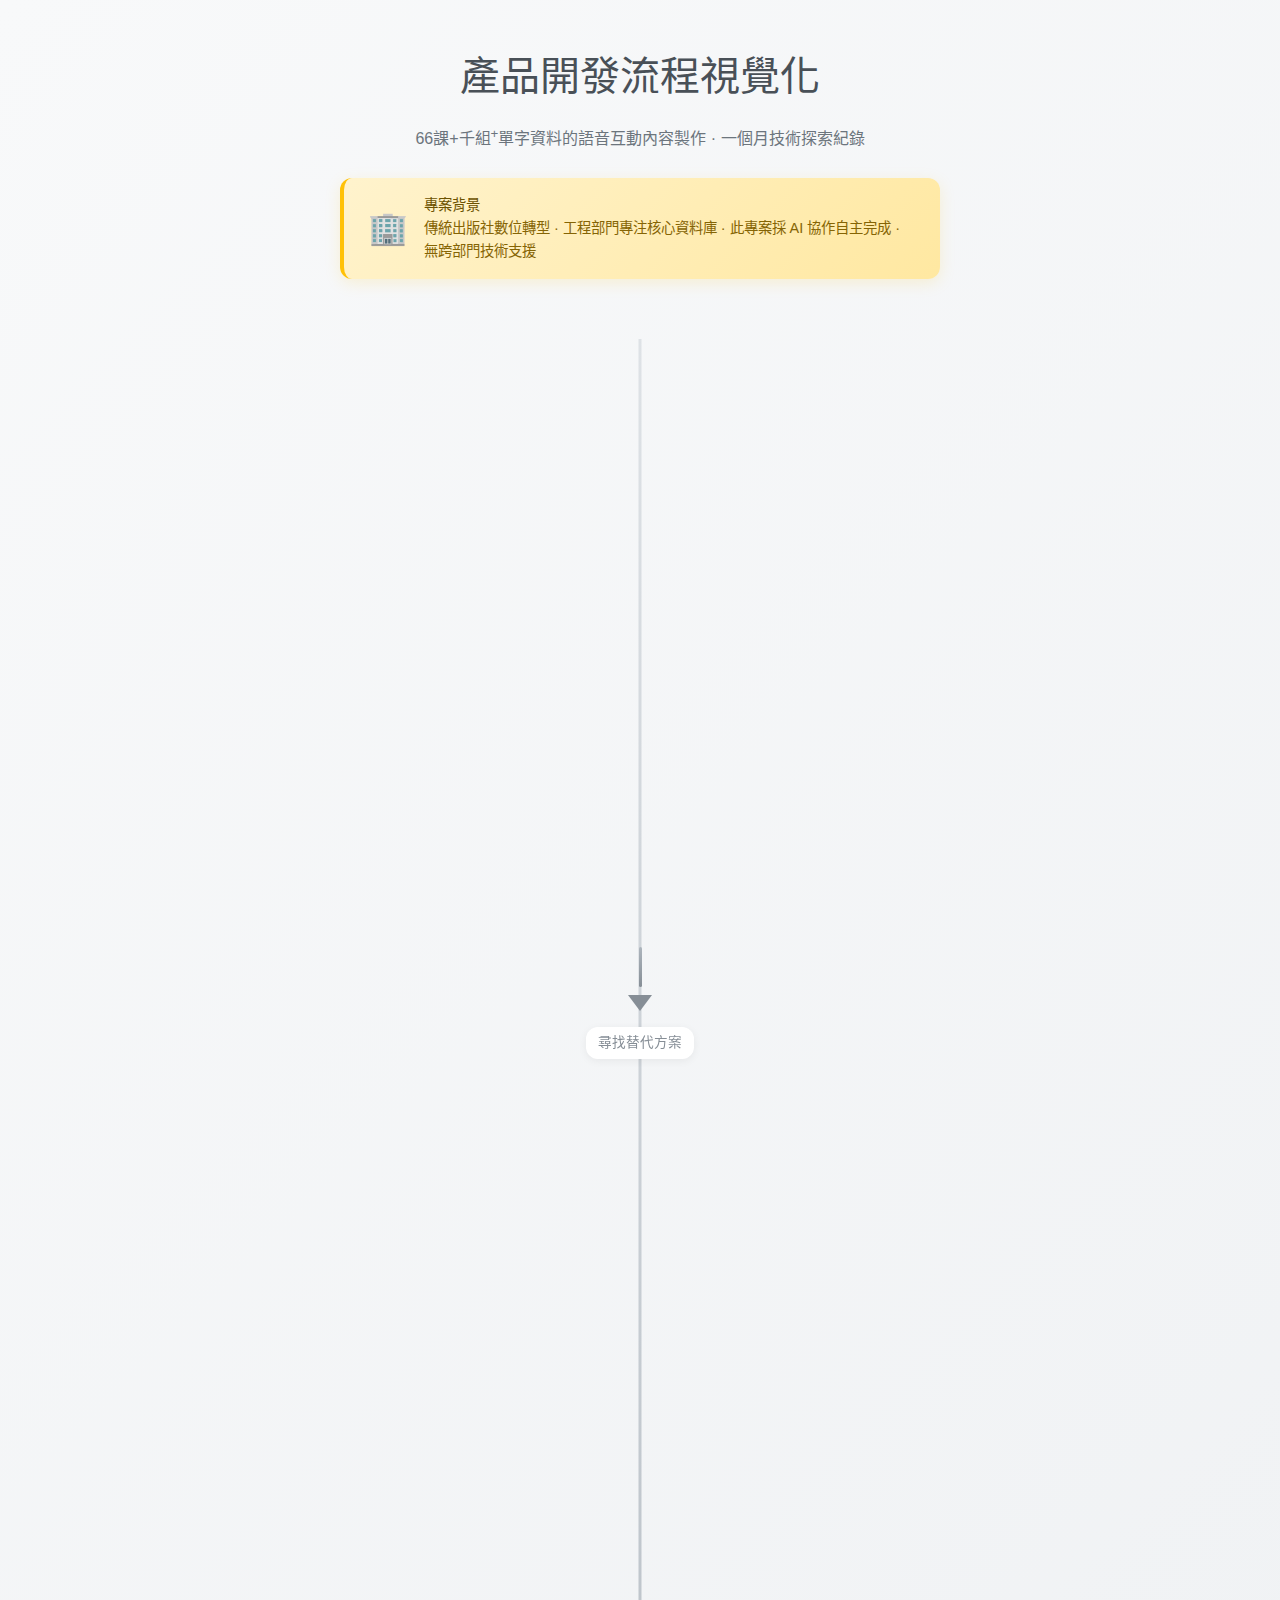
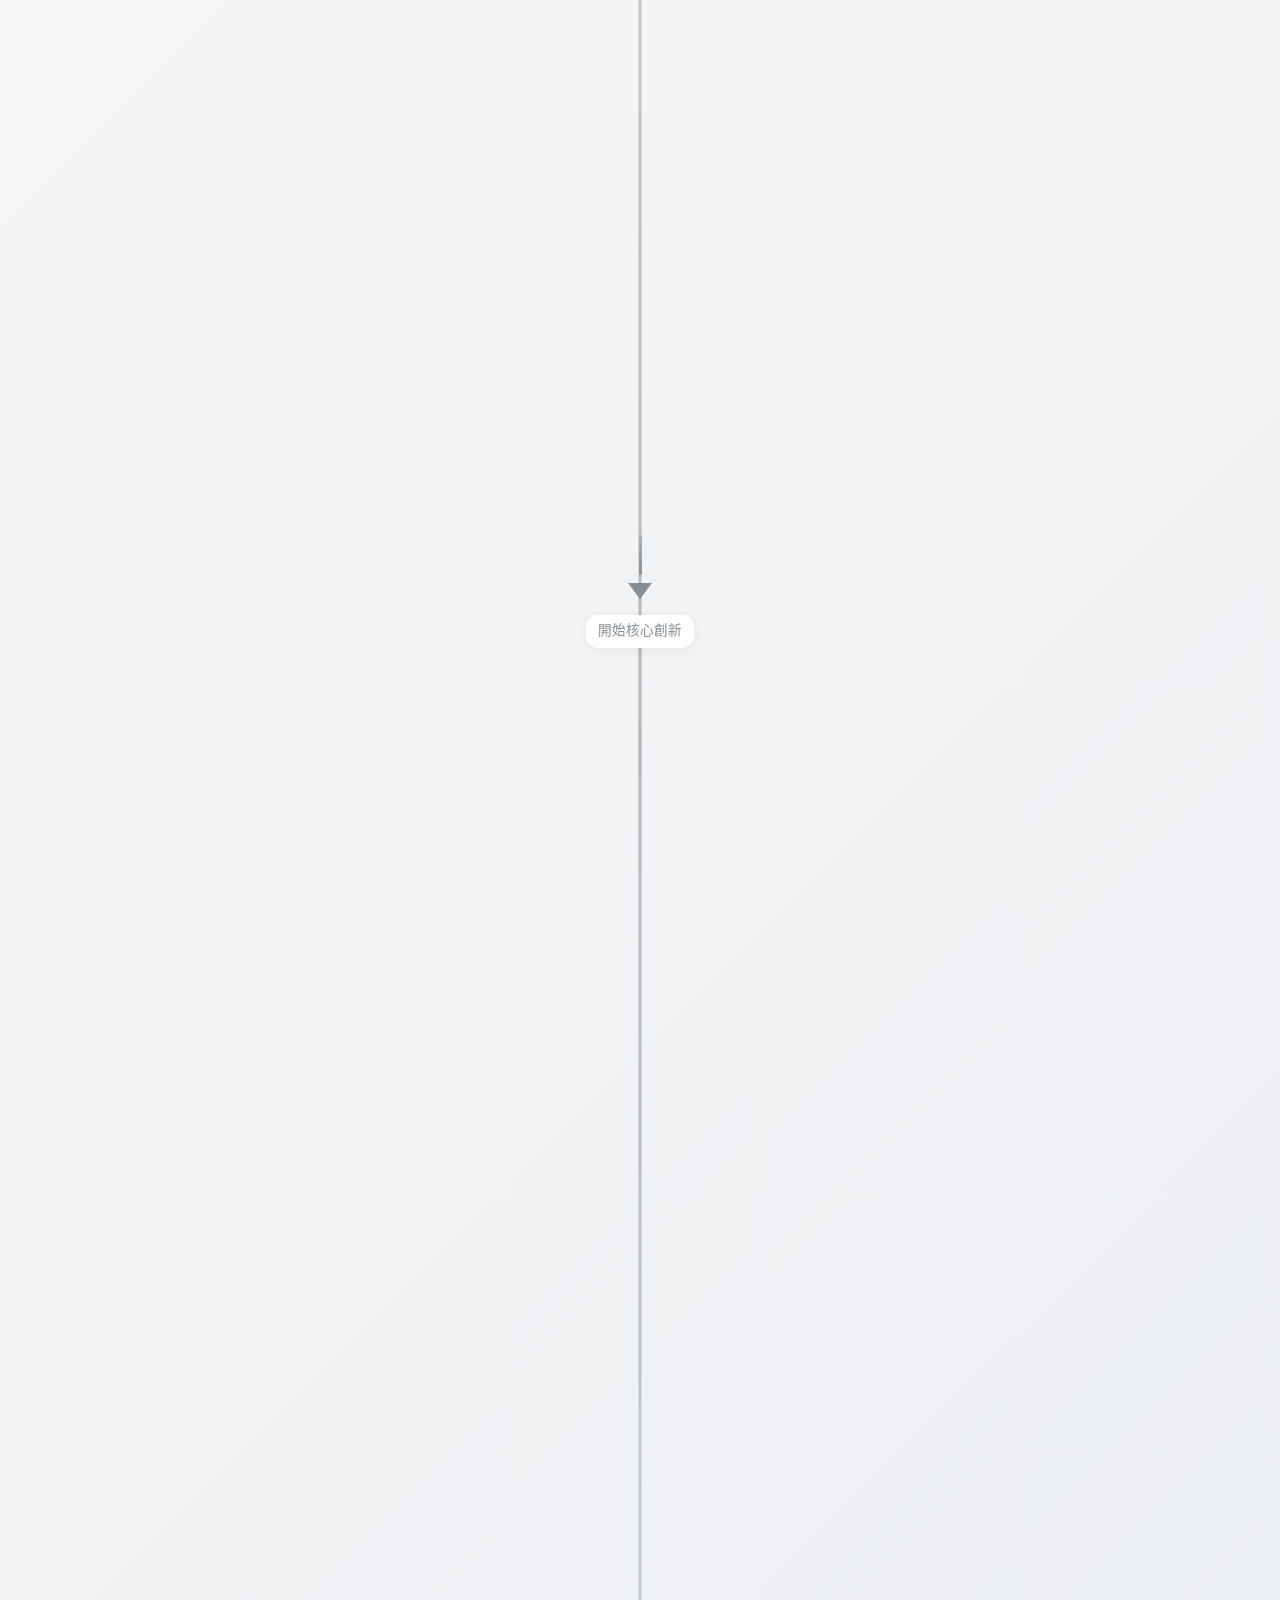
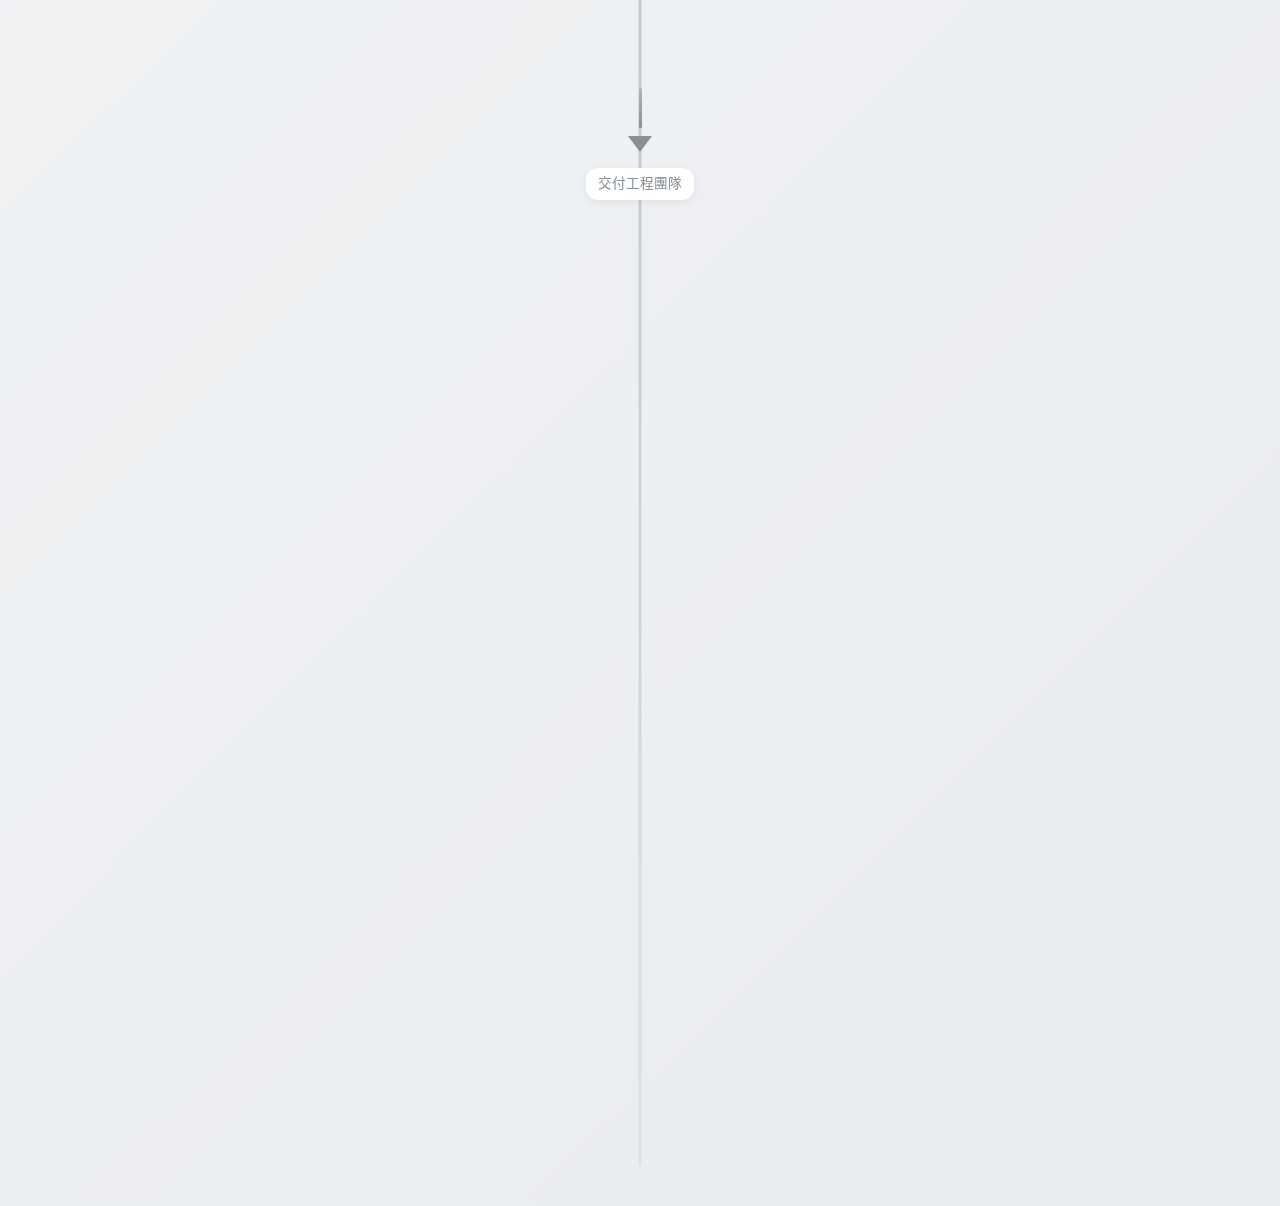
<file: Workflow.html>
<!DOCTYPE html>
<html lang="zh-TW">

<head>
    <meta charset="UTF-8">
    <meta name="viewport" content="width=device-width, initial-scale=1.0">
    <title>產品開發流程視覺化</title>
    <style>
        * {
            margin: 0;
            padding: 0;
            box-sizing: border-box;
        }

        body {
            font-family: 'Segoe UI', 'Microsoft JhengHei', sans-serif;
            background: linear-gradient(135deg, #f8f9fa 0%, #e9ecef 100%);
            color: #2c3e50;
            padding: 40px 20px;
            line-height: 1.8;
        }

        .container {
            max-width: 1000px;
            margin: 0 auto;
        }

        .header {
            text-align: center;
            margin-bottom: 60px;
            animation: fadeIn 0.8s ease-out;
        }

        .header h1 {
            font-size: 2.5rem;
            font-weight: 300;
            color: #495057;
            margin-bottom: 10px;
        }

        .header .subtitle {
            font-size: 1rem;
            color: #6c757d;
            font-weight: 300;
        }

        .context-badge {
            display: inline-flex;
            align-items: center;
            gap: 16px;
            background: linear-gradient(135deg, #fff3cd 0%, #ffe8a1 100%);
            padding: 16px 24px;
            border-radius: 12px;
            margin-top: 24px;
            box-shadow: 0 4px 16px rgba(255, 193, 7, 0.15);
            border-left: 4px solid #ffc107;
            max-width: 600px;
            text-align: left;
        }

        .badge-icon {
            font-size: 2rem;
            flex-shrink: 0;
        }

        .badge-content {
            font-size: 0.9rem;
            line-height: 1.6;
            color: #856404;
        }

        .badge-content strong {
            color: #6c5200;
            font-weight: 500;
        }

        .timeline {
            position: relative;
            padding: 20px 0;
        }

        .timeline::before {
            content: '';
            position: absolute;
            left: 50%;
            top: 0;
            bottom: 0;
            width: 3px;
            background: linear-gradient(180deg, #dee2e6 0%, #adb5bd 50%, #dee2e6 100%);
            transform: translateX(-50%);
            z-index: 0;
        }

        .phase {
            margin-bottom: 80px;
            animation: slideIn 0.6s ease-out forwards;
            opacity: 0;
            position: relative;
        }

        .phase:nth-child(1) {
            animation-delay: 0.1s;
        }

        .phase:nth-child(2) {
            animation-delay: 0.2s;
        }

        .phase:nth-child(3) {
            animation-delay: 0.3s;
        }

        .phase:nth-child(4) {
            animation-delay: 0.4s;
        }

        .phase-header {
            text-align: center;
            margin-bottom: 40px;
            position: relative;
            z-index: 2;
        }

        .phase-number {
            display: inline-flex;
            align-items: center;
            justify-content: center;
            width: 60px;
            height: 60px;
            background: white;
            border-radius: 50%;
            font-size: 1.5rem;
            font-weight: 300;
            color: #6c757d;
            box-shadow: 0 4px 20px rgba(0, 0, 0, 0.08);
            margin-bottom: 15px;
            position: relative;
            z-index: 3;
        }

        .phase-title {
            font-size: 1.8rem;
            font-weight: 300;
            color: #495057;
            margin-bottom: 8px;
        }

        .phase-duration {
            font-size: 0.9rem;
            color: #868e96;
            font-weight: 300;
        }

        .cards-container {
            display: grid;
            grid-template-columns: repeat(auto-fit, minmax(280px, 1fr));
            gap: 20px;
            margin-bottom: 30px;
            position: relative;
            z-index: 1;
        }

        .card {
            background: white;
            border-radius: 16px;
            padding: 24px;
            box-shadow: 0 2px 12px rgba(0, 0, 0, 0.06);
            transition: all 0.3s ease;
            backdrop-filter: blur(10px);
            position: relative;
        }

        .card::before {
            content: '';
            position: absolute;
            width: 2px;
            height: 30px;
            background: #dee2e6;
            top: -30px;
            left: 50%;
            transform: translateX(-50%);
        }

        .card:hover {
            transform: translateY(-4px);
            box-shadow: 0 8px 24px rgba(0, 0, 0, 0.1);
        }

        .card-icon {
            font-size: 2rem;
            margin-bottom: 12px;
        }

        .card-title {
            font-size: 1.1rem;
            font-weight: 400;
            color: #495057;
            margin-bottom: 12px;
        }

        .card-content {
            font-size: 0.95rem;
            color: #6c757d;
            line-height: 1.6;
        }

        .card-list {
            list-style: none;
            padding: 0;
        }

        .card-list li {
            padding: 6px 0;
            padding-left: 20px;
            position: relative;
        }

        .card-list li::before {
            content: '•';
            position: absolute;
            left: 0;
            color: #adb5bd;
        }

        .status-card {
            background: linear-gradient(135deg, #fff5f5 0%, #ffe3e3 100%);
            border-left: 4px solid #ffa8a8;
        }

        .success-card {
            background: linear-gradient(135deg, #f0fdf4 0%, #dcfce7 100%);
            border-left: 4px solid #86efac;
        }

        .decision-card {
            background: linear-gradient(135deg, #fef3ff 0%, #fae8ff 100%);
            border-left: 4px solid #d8b4fe;
        }

        .iteration-badge {
            display: inline-block;
            background: #fff;
            padding: 4px 12px;
            border-radius: 12px;
            font-size: 0.85rem;
            color: #f03e3e;
            margin-top: 8px;
            box-shadow: 0 2px 8px rgba(240, 62, 62, 0.15);
        }

        .success-badge {
            background: #fff;
            color: #37b24d;
            box-shadow: 0 2px 8px rgba(55, 178, 77, 0.15);
        }

        .flow-arrow {
            text-align: center;
            margin: 30px 0;
            position: relative;
            z-index: 2;
        }

        .flow-arrow-container {
            display: inline-flex;
            flex-direction: column;
            align-items: center;
            gap: 8px;
        }

        .arrow-line {
            width: 3px;
            height: 40px;
            background: linear-gradient(180deg, #adb5bd 0%, #868e96 100%);
            border-radius: 2px;
        }

        .arrow-head {
            width: 0;
            height: 0;
            border-left: 12px solid transparent;
            border-right: 12px solid transparent;
            border-top: 16px solid #868e96;
        }

        .arrow-label {
            font-size: 0.85rem;
            color: #868e96;
            padding: 4px 12px;
            background: white;
            border-radius: 12px;
            box-shadow: 0 2px 8px rgba(0, 0, 0, 0.06);
            margin-top: 8px;
        }

        .results-grid {
            display: grid;
            grid-template-columns: repeat(auto-fit, minmax(220px, 1fr));
            gap: 16px;
            margin-top: 30px;
            position: relative;
        }

        .results-grid::before {
            content: '';
            position: absolute;
            top: -50px;
            left: 50%;
            width: 3px;
            height: 50px;
            background: linear-gradient(180deg, #adb5bd 0%, transparent 100%);
            transform: translateX(-50%);
        }

        .result-card {
            background: white;
            border-radius: 12px;
            padding: 20px;
            text-align: center;
            box-shadow: 0 2px 10px rgba(0, 0, 0, 0.05);
            position: relative;
        }

        .result-card::before {
            content: '';
            position: absolute;
            width: 2px;
            height: 30px;
            background: #e9ecef;
            top: -30px;
            left: 50%;
            transform: translateX(-50%);
        }

        .result-icon {
            font-size: 2.5rem;
            margin-bottom: 12px;
        }

        .result-value {
            font-size: 1.8rem;
            font-weight: 300;
            color: #495057;
            margin-bottom: 6px;
        }

        .result-label {
            font-size: 0.9rem;
            color: #868e96;
        }

        .connection-line {
            position: absolute;
            background: #dee2e6;
            z-index: 0;
        }

        .horizontal-line {
            height: 2px;
            top: 50%;
            left: 50%;
            right: 0;
        }

        .vertical-line {
            width: 2px;
            left: 50%;
        }

        @keyframes fadeIn {
            from {
                opacity: 0;
                transform: translateY(-20px);
            }

            to {
                opacity: 1;
                transform: translateY(0);
            }
        }

        @keyframes slideIn {
            from {
                opacity: 0;
                transform: translateX(-30px);
            }

            to {
                opacity: 1;
                transform: translateX(0);
            }
        }

        @media (max-width: 768px) {
            .header h1 {
                font-size: 1.8rem;
            }

            .phase-title {
                font-size: 1.4rem;
            }

            .cards-container {
                grid-template-columns: 1fr;
            }

            .timeline::before {
                left: 20px;
            }

            .card::before {
                display: none;
            }

            .result-card::before {
                display: none;
            }
        }
    </style>
</head>

<body>
    <div class="container">
        <div class="header">
            <h1>產品開發流程視覺化</h1>
            <p class="subtitle">66課+千組<sup>+</sup>單字資料的語音互動內容製作 · 一個月技術探索紀錄</p>
            <div class="context-badge">
                <span class="badge-icon">🏢</span>
                <div class="badge-content">
                    <strong>專案背景</strong><br>
                    傳統出版社數位轉型 · 工程部門專注核心資料庫 · 此專案採 AI 協作自主完成 · 無跨部門技術支援
                </div>
            </div>
        </div>

        <div class="timeline">
            <!-- 階段1: 初始需求與瀏覽器測試 -->
            <div class="phase">
                <div class="phase-header">
                    <div class="phase-number">1</div>
                    <h2 class="phase-title">瀏覽器 API 測試階段</h2>
                    <p class="phase-duration">Week 1-2 · 多平台相容性驗證</p>
                </div>

                <div class="cards-container">
                    <div class="card">
                        <div class="card-icon">🎯</div>
                        <h3 class="card-title">初始需求</h3>
                        <div class="card-content">
                            40課內容需要：
                            <ul class="card-list">
                                <li>精準逐字高亮</li>
                                <li>互動字卡功能</li>
                                <li>跨平台穩定性</li>
                            </ul>
                        </div>
                    </div>

                    <div class="card">
                        <div class="card-icon">🔬</div>
                        <h3 class="card-title">測試項目</h3>
                        <div class="card-content">
                            <ul class="card-list">
                                <li>Chrome 語音 API</li>
                                <li>Safari 語音 API</li>
                                <li>Firefox 語音 API</li>
                                <li>Edge 語音 API</li>
                            </ul>
                        </div>
                    </div>

                    <div class="card status-card">
                        <div class="card-icon">❌</div>
                        <h3 class="card-title">評估結果</h3>
                        <div class="card-content">
                            <ul class="card-list">
                                <li>跨平台相容性差</li>
                                <li>精準度不穩定</li>
                                <li>無法滿足需求</li>
                            </ul>
                        </div>
                    </div>
                </div>
            </div>

            <div class="flow-arrow">
                <div class="flow-arrow-container">
                    <div class="arrow-line"></div>
                    <div class="arrow-head"></div>
                    <div class="arrow-label">尋找替代方案</div>
                </div>
            </div>

            <!-- 階段2: 第三方 API 評估 -->
            <div class="phase">
                <div class="phase-header">
                    <div class="phase-number">2</div>
                    <h2 class="phase-title">第三方 API 評估階段</h2>
                    <p class="phase-duration">Week 2-3 · 大廠方案可行性分析</p>
                </div>

                <div class="cards-container">
                    <div class="card">
                        <div class="card-icon">☁️</div>
                        <h3 class="card-title">AWS Polly</h3>
                        <div class="card-content">
                            測試語音合成與時間戳精準度
                        </div>
                    </div>

                    <div class="card">
                        <div class="card-icon">🎤</div>
                        <h3 class="card-title">Google TTS</h3>
                        <div class="card-content">
                            評估多語言支援與客製化能力
                        </div>
                    </div>

                    <div class="card">
                        <div class="card-icon">🔊</div>
                        <h3 class="card-title">Azure Speech</h3>
                        <div class="card-content">
                            測試串接複雜度與費用結構
                        </div>
                    </div>

                    <div class="card status-card">
                        <div class="card-icon">💰</div>
                        <h3 class="card-title">評估結果</h3>
                        <div class="card-content">
                            <ul class="card-list">
                                <li>成本過高</li>
                                <li>客製化困難</li>
                                <li>依賴第三方風險</li>
                            </ul>
                        </div>
                    </div>
                </div>

                <div class="cards-container">
                    <div class="card decision-card">
                        <div class="card-icon">🎯</div>
                        <h3 class="card-title">關鍵決策</h3>
                        <div class="card-content">
                            放棄現成語音 API<br>
                            決定開發自製精準時間戳方案
                            <div
                                style="margin-top: 12px; padding: 8px; background: rgba(255,255,255,0.6); border-radius: 8px; font-size: 0.85rem;">
                                💡 <strong>策略思維：</strong>避免高成本第三方服務與動態伺服器，採用純前端架構快速交付
                            </div>
                        </div>
                    </div>
                </div>
            </div>

            <div class="flow-arrow">
                <div class="flow-arrow-container">
                    <div class="arrow-line"></div>
                    <div class="arrow-head"></div>
                    <div class="arrow-label">開始核心創新</div>
                </div>
            </div>

            <!-- 階段3: LLM 自動化開發 -->
            <div class="phase">
                <div class="phase-header">
                    <div class="phase-number">3</div>
                    <h2 class="phase-title">自動化方案開發階段</h2>
                    <p class="phase-duration">Week 3-4 · 技術方案探索與突破</p>
                </div>

                <div class="cards-container">
                    <div class="card">
                        <div class="card-icon">🧠</div>
                        <h3 class="card-title">NLP 模型研究</h3>
                        <div class="card-content">
                            嘗試用 NLTK 處理詞形變化：
                            <ul class="card-list">
                                <li>WordNet Lemmatizer</li>
                                <li>詞性標註（POS Tagging）</li>
                                <li>詞形分組辨識</li>
                            </ul>
                            <div style="margin-top: 8px; font-size: 0.85rem; color: #f03e3e;">
                                ❌ 準確度不足
                            </div>
                        </div>
                    </div>

                    <div class="card">
                        <div class="card-icon">🤖</div>
                        <h3 class="card-title">LLM 模型測試</h3>
                        <div class="card-content">
                            轉向 LLM 處理語義理解：
                            <ul class="card-list">
                                <li>GPT-4 效果評估</li>
                                <li>Claude 準確度測試</li>
                                <li>Gemini 比較分析</li>
                                <li>成本效益平衡</li>
                            </ul>
                        </div>
                    </div>

                    <div class="card">
                        <div class="card-icon">📝</div>
                        <h3 class="card-title">核心挑戰</h3>
                        <div class="card-content">
                            Word 資料清理與 ID 配對：
                            <ul class="card-list">
                                <li>處理詞性變化</li>
                                <li>語義理解匹配</li>
                                <li>格式標準化</li>
                            </ul>
                        </div>
                    </div>
                </div>

                <div class="cards-container">
                    <div class="card status-card">
                        <div class="card-icon">🔄</div>
                        <h3 class="card-title">迭代過程</h3>
                        <div class="card-content">
                            Prompt 工程持續優化：
                            <ul class="card-list">
                                <li>ID 配對多次出錯</li>
                                <li>分析錯誤模式</li>
                                <li>調整策略邏輯</li>
                                <li>反覆測試驗證</li>
                            </ul>
                            <span class="iteration-badge">10+ 次迭代</span>
                        </div>
                    </div>

                    <div class="card success-card">
                        <div class="card-icon">✨</div>
                        <h3 class="card-title">突破成果</h3>
                        <div class="card-content">
                            建立穩定的自動化流程：
                            <ul class="card-list">
                                <li>精準時間戳資料</li>
                                <li>高結構化內容</li>
                                <li>語義 ID 系統</li>
                                <li>變形字卡支援</li>
                            </ul>
                            <span class="iteration-badge success-badge">✓ 驗證通過</span>
                        </div>
                    </div>
                </div>
            </div>

            <div class="flow-arrow">
                <div class="flow-arrow-container">
                    <div class="arrow-line"></div>
                    <div class="arrow-head"></div>
                    <div class="arrow-label">交付工程團隊</div>
                </div>
            </div>

            <!-- 階段4: 工程實現與成果 -->
            <div class="phase">
                <div class="phase-header">
                    <div class="phase-number">4</div>
                    <h2 class="phase-title">工程實現與規模化</h2>
                    <p class="phase-duration">快速開發 · 穩定上線</p>
                </div>

                <div class="cards-container">
                    <div class="card">
                        <div class="card-icon">⚙️</div>
                        <h3 class="card-title">前端實現</h3>
                        <div class="card-content">
                            基於高品質結構化資料：
                            <ul class="card-list">
                                <li>音檔播放器</li>
                                <li>逐字高亮功能</li>
                                <li>互動字卡系統</li>
                            </ul>
                        </div>
                    </div>

                    <div class="card success-card">
                        <div class="card-icon">🚀</div>
                        <h3 class="card-title">專案上線</h3>
                        <div class="card-content">
                            40課內容穩定發布<br>
                            所有功能正常運作
                        </div>
                    </div>
                </div>

                <h3
                    style="text-align: center; font-size: 1.5rem; font-weight: 300; color: #495057; margin: 60px 0 20px;">
                    量化效益</h3>

                <div class="results-grid">
                    <div class="result-card">
                        <div class="result-icon">⚡</div>
                        <div class="result-value">>90%</div>
                        <div class="result-label">效率提升</div>
                    </div>

                    <div class="result-card">
                        <div class="result-icon">⏰</div>
                        <div class="result-value">380hr</div>
                        <div class="result-label">節省時間</div>
                    </div>

                    <div class="result-card">
                        <div class="result-icon">💰</div>
                        <div class="result-value">$0</div>
                        <div class="result-label">第三方費用</div>
                    </div>

                    <div class="result-card">
                        <div class="result-icon">🔄</div>
                        <div class="result-value">可複製</div>
                        <div class="result-label">自動化流程</div>
                    </div>
                </div>
            </div>
        </div>
    </div>
</body>


</html>
</file>
